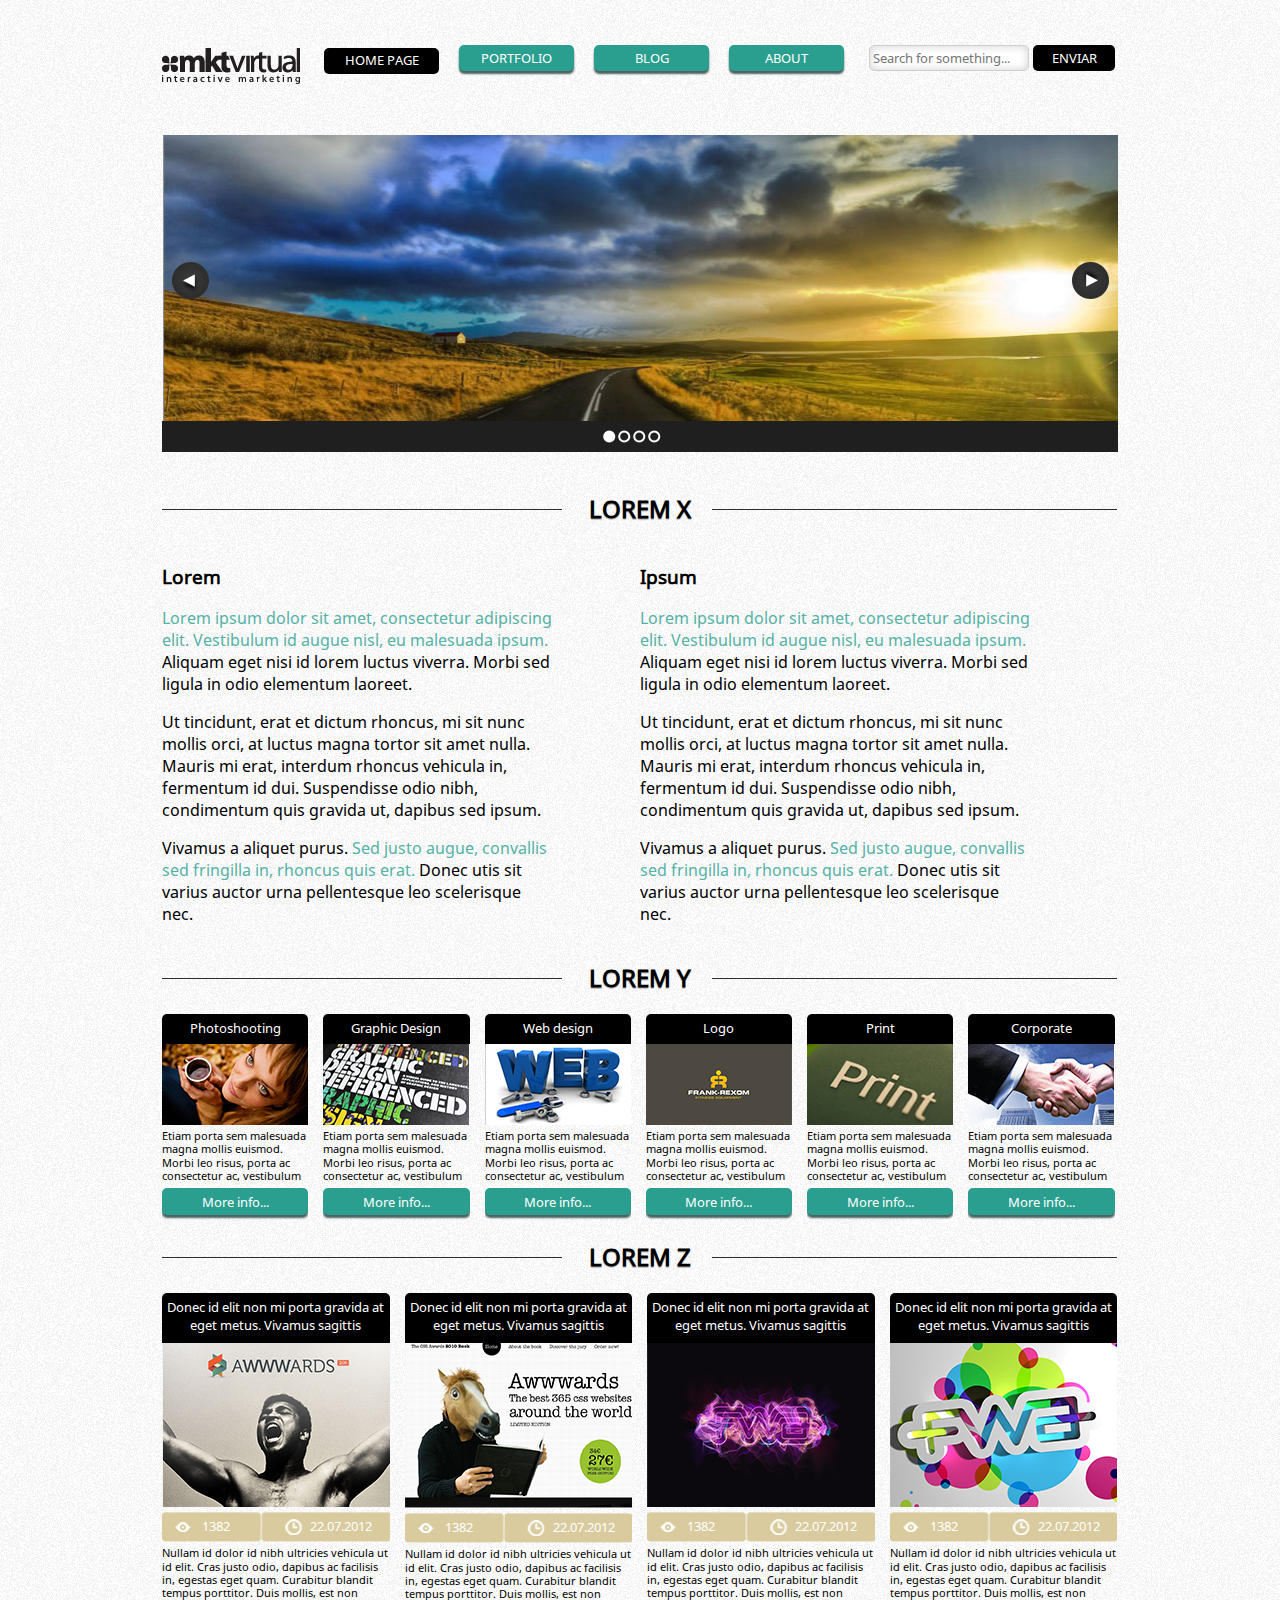
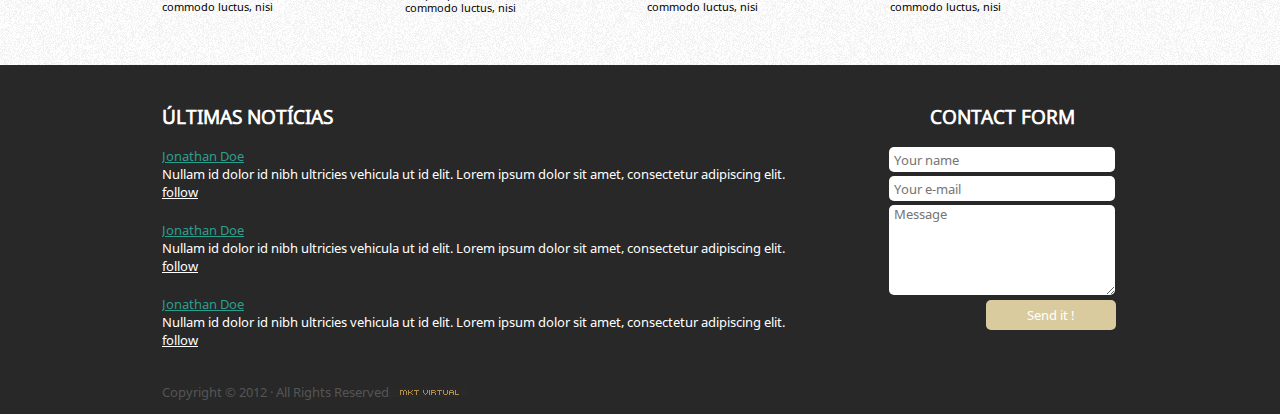
<file: index.html>
<!doctype html>
<html lang="pt">
<head>
    <meta charset="UTF-8">
    <title>Mkt Virtual</title>
	<link rel="stylesheet" href="css/styles.css" />
	<link rel="stylesheet" href="css/slides.css" />
</head>
<body>
	<header class="size100">
		<div id="logo">
			<a href="#">
				<img src="images/logo-mktvirtual.png" alt="Mkt Virtual" />
			</a>
		</div>
		<nav>
			<ul>
				<li class="active"><a href="#">HOME PAGE</a></li>
				<li><a href="#">PORTFOLIO</a></li>
				<li><a href="#">BLOG</a></li>
				<li><a href="#">ABOUT</a></li>
			</ul>
		</nav>
		<div id="searchform">
			<form action="#" method="post">
				<input type="text" name="search" value="" placeholder="Search for something..." />
				<input type="submit" name="submit-button" value="ENVIAR" />
			</form>
		</div>
	</header>
	
	<section id="slideshow" class="size100">
		<div class="slides-container">
				<div id="slides">
					<a class="slidesjs-previous slidesjs-navigation" href="#" title="Anterior">Anterior</a>
					<a class="slidesjs-next slidesjs-navigation" href="#" title="Próxima">Próxima</a>
					<img src="images/slides/slide1.jpg" alt="Image 1" />
					<img src="images/slides/slide2.jpg" alt="Image 2" />
					<img src="images/slides/slide3.jpg" alt="Image 3" />
					<img src="images/slides/slide4.jpg" alt="Image 4" />
				</div>
		  </div>
	</section>
	
	<section class="size100">
		<header>
			<h2 class="title-center">LOREM X</h2>
		</header>
		<article class="size50">
			<h3>Lorem</h3>
			<p><span class="green-text">Lorem ipsum dolor sit amet, consectetur adipiscing elit. Vestibulum id augue nisl, eu malesuada ipsum.</span> Aliquam eget nisi id lorem luctus viverra. Morbi sed ligula in odio elementum laoreet.</p>
			<p>Ut tincidunt, erat et dictum rhoncus, mi sit nunc mollis orci, at luctus magna tortor sit amet nulla. Mauris mi erat, interdum rhoncus vehicula in, fermentum id dui. Suspendisse odio nibh, condimentum quis gravida ut, dapibus sed ipsum.</p>
			<p>Vivamus a aliquet purus. <span class="green-text">Sed justo augue, convallis sed fringilla in, rhoncus quis erat.</span> Donec utis sit varius auctor urna pellentesque leo scelerisque nec.</p>
		</article>
		<article class="size50">
			<h3>Ipsum</h3>
			<p><span class="green-text">Lorem ipsum dolor sit amet, consectetur adipiscing elit. Vestibulum id augue nisl, eu malesuada ipsum.</span> Aliquam eget nisi id lorem luctus viverra. Morbi sed ligula in odio elementum laoreet.</p>
			<p>Ut tincidunt, erat et dictum rhoncus, mi sit nunc mollis orci, at luctus magna tortor sit amet nulla. Mauris mi erat, interdum rhoncus vehicula in, fermentum id dui. Suspendisse odio nibh, condimentum quis gravida ut, dapibus sed ipsum.</p>
			<p>Vivamus a aliquet purus. <span class="green-text">Sed justo augue, convallis sed fringilla in, rhoncus quis erat.</span> Donec utis sit varius auctor urna pellentesque leo scelerisque nec.</p>
		</article>
	</section>
	
	<section class="size100">
		<header>
			<h2 class="title-center">LOREM Y</h2>
		</header>
		<div class="size16">
			<ul class="note">
				<li class="top-text title-small">Photoshooting</li>
				<li><img src="images/photos/front-end_03.png" alt="Photoshooting" /></li>
				<li class="description">Etiam porta sem malesuada magna mollis euismod. Morbi leo risus, porta ac consectetur ac, vestibulum</li>
				<li class="more-info"><a href="#">More info...</a></li>
			</ul>
		</div>
		<div class="size16">
			<ul class="note">
				<li class="top-text title-small">Graphic Design</li>
				<li><img src="images/photos/front-end_05.png" alt="Graphic Design" /></li>
				<li class="description">Etiam porta sem malesuada magna mollis euismod. Morbi leo risus, porta ac consectetur ac, vestibulum</li>
				<li class="more-info"><a href="#">More info...</a></li>
			</ul>
		</div>
		<div class="size16">
			<ul class="note">
				<li class="top-text title-small">Web design</li>
				<li><img src="images/photos/front-end_07.png" alt="Web design" /></li>
				<li class="description">Etiam porta sem malesuada magna mollis euismod. Morbi leo risus, porta ac consectetur ac, vestibulum</li>
				<li class="more-info"><a href="#">More info...</a></li>
			</ul>
		</div>
		<div class="size16">
			<ul class="note">
				<li class="top-text title-small">Logo</li>
				<li><img src="images/photos/front-end_09.png" alt="Logo" /></li>
				<li class="description">Etiam porta sem malesuada magna mollis euismod. Morbi leo risus, porta ac consectetur ac, vestibulum</li>
				<li class="more-info"><a href="#">More info...</a></li>
			</ul>
		</div>
		<div class="size16">
			<ul class="note">
				<li class="top-text title-small">Print</li>
				<li><img src="images/photos/front-end_11.png" alt="Print" /></li>
				<li class="description">Etiam porta sem malesuada magna mollis euismod. Morbi leo risus, porta ac consectetur ac, vestibulum</li>
				<li class="more-info"><a href="#">More info...</a></li>
			</ul>
		</div>
		<div class="size16">
			<ul class="note">
				<li class="top-text title-small">Corporate</li>
				<li><img src="images/photos/front-end_13.png" alt="Corporate" /></li>
				<li class="description">Etiam porta sem malesuada magna mollis euismod. Morbi leo risus, porta ac consectetur ac, vestibulum</li>
				<li class="more-info"><a href="#">More info...</a></li>
			</ul>
		</div>
	</section>
	
	<section class="size100">
		<header>
			<h2 class="title-center">LOREM Z</h2>
		</header>
		<div class="size25">
			<ul class="note">
				<li class="top-text title-big">Donec id elit non mi porta gravida at eget metus. Vivamus sagittis</li>
				<li><img src="images/photos/front-end_17.png" alt="Photoshooting" /></li>
				<li class="info"><span class="views">1382</span><span class="date">22.07.2012</span></li>
				<li class="description">Nullam id dolor id nibh ultricies vehicula ut id elit. Cras justo odio, dapibus ac facilisis in, egestas eget quam. Curabitur blandit tempus porttitor. Duis mollis, est non commodo luctus, nisi</li>
			</ul>
		</div>
		<div class="size25">
			<ul class="note">
				<li class="top-text title-big">Donec id elit non mi porta gravida at eget metus. Vivamus sagittis</li>
				<li><img src="images/photos/front-end_19.png" alt="Photoshooting" /></li>
				<li class="info"><span class="views">1382</span><span class="date">22.07.2012</span></li>
				<li class="description">Nullam id dolor id nibh ultricies vehicula ut id elit. Cras justo odio, dapibus ac facilisis in, egestas eget quam. Curabitur blandit tempus porttitor. Duis mollis, est non commodo luctus, nisi</li>
			</ul>
		</div>
		<div class="size25">
			<ul class="note">
				<li class="top-text title-big">Donec id elit non mi porta gravida at eget metus. Vivamus sagittis</li>
				<li><img src="images/photos/front-end_21.png" alt="Photoshooting" /></li>
				<li class="info"><span class="views">1382</span><span class="date">22.07.2012</span></li>
				<li class="description">Nullam id dolor id nibh ultricies vehicula ut id elit. Cras justo odio, dapibus ac facilisis in, egestas eget quam. Curabitur blandit tempus porttitor. Duis mollis, est non commodo luctus, nisi</li>
			</ul>
		</div>
		<div class="size25">
			<ul class="note">
				<li class="top-text title-big">Donec id elit non mi porta gravida at eget metus. Vivamus sagittis</li>
				<li><img src="images/photos/front-end_23.png" alt="Photoshooting" /></li>
				<li class="info"><span class="views">1382</span><span class="date">22.07.2012</span></li>
				<li class="description">Nullam id dolor id nibh ultricies vehicula ut id elit. Cras justo odio, dapibus ac facilisis in, egestas eget quam. Curabitur blandit tempus porttitor. Duis mollis, est non commodo luctus, nisi</li>
			</ul>
		</div>
	</section>
	
	<footer>
		<div class="size100">
			<div id="entries" class="size75">
				<h3>ÚLTIMAS NOTÍCIAS</h3>
				<ul class="post">
					<li class="author">Jonathan Doe</li>
					<li class="summary">Nullam id dolor id nibh ultricies vehicula ut id elit. Lorem ipsum dolor sit amet, consectetur adipiscing elit.</li>
					<li class="follow">follow</li>
				</ul>
				<ul class="post">
					<li class="author">Jonathan Doe</li>
					<li class="summary">Nullam id dolor id nibh ultricies vehicula ut id elit. Lorem ipsum dolor sit amet, consectetur adipiscing elit.</li>
					<li class="follow">follow</li>
				</ul>
				<ul class="post">
					<li class="author">Jonathan Doe</li>
					<li class="summary">Nullam id dolor id nibh ultricies vehicula ut id elit. Lorem ipsum dolor sit amet, consectetur adipiscing elit.</li>
					<li class="follow">follow</li>
				</ul>
			</div>
			<div id="contactform" class="size25">
				<h3 class="center">CONTACT FORM</h3>
				<form action="#" method="post">
					<input type="text" name="nome" value="" placeholder="Your name" />
					<input type="email" name="email" value="" placeholder="Your e-mail" />
					<textarea name="mensagem" placeholder="Message" rows="5"></textarea>
					<input type="submit" name="submitbutton" value="Send it !" />
				</form>
			</div>
			<div id="brand" class="size100">
				<p>Copyright © 2012 · All Rights Reserved<img src="images/brand.png" alt="Mkt Virtual © 2012" /></p>
			</div>
		</div>
	</footer>
	
	<script src="js/jquery-2.0.3.min.js"></script>
	<script src="js/jquery.slides.min.js"></script>
	<script src="js/main.js"></script>
</body>
</html>
</file>
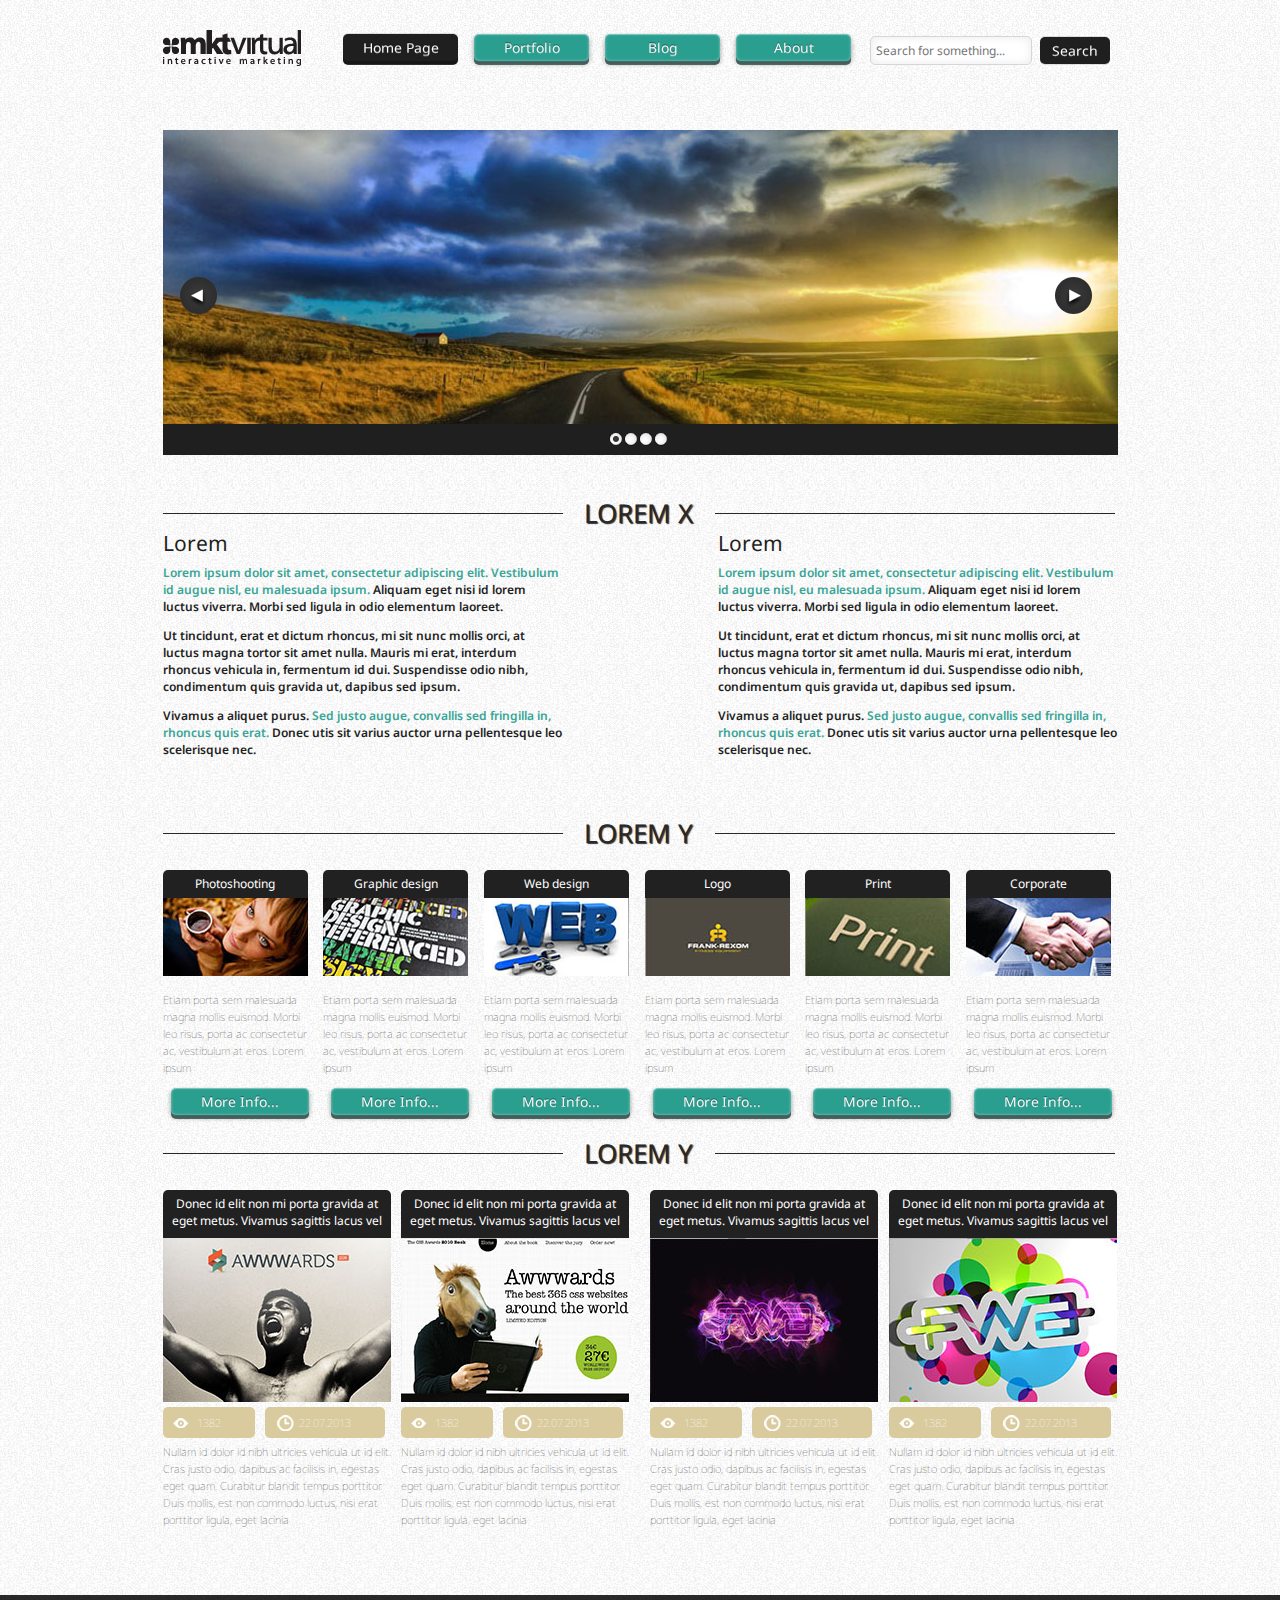
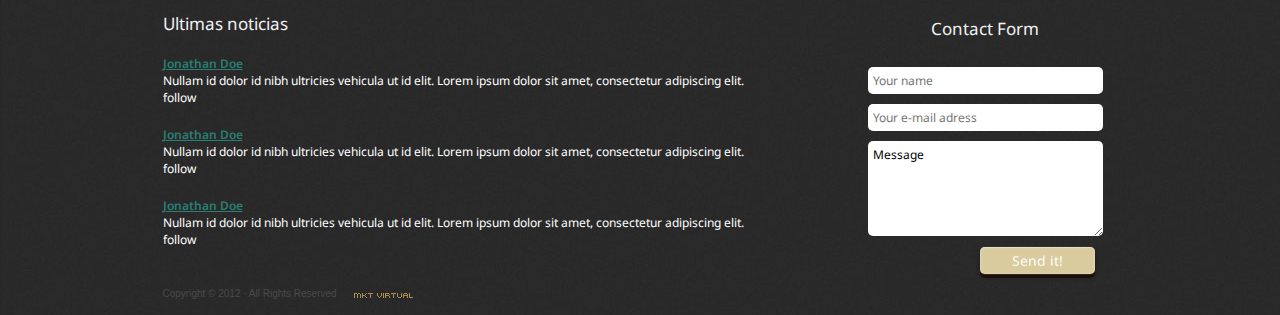
<file: Pagina/index.html>
<!DOCTYPE HTML>
<html>
<head>
	
	<!-- meta -->
	<meta name="viewport" content="width=device-width, initial-scale=1.0">
	<meta charset="UTF-8">
	<!-- meta -->

	<!-- title -->
	<title>Alexander Junior - MKT Virtual</title>
	<!-- title -->

	<!-- style -->
	<link rel="stylesheet" type="text/css" href="css/normalize.min.css" media="all">
	<link rel="stylesheet" type="text/css" href="css/default.css" media="all">
	<link href='http://fonts.googleapis.com/css?family=Noto+Sans:400,700,400italic,700italic' rel='stylesheet' type='text/css'>
	<!-- style -->

	<!-- script -->
	<script type="text/javascript" src="js/vendor/modernizr-2.6.2.min.js"></script>
	<!-- script -->

</head>

<body>

	<!-- wrap -->
	<div id="wrap">

		<!-- container -->
		<div id="container">

			<!-- header -->
			<header class="header-main">
				
				<div class="logo float-left">
					<img src="img/logo.png" />
				</div>

				<nav class="menu float-left">
					<ul>
						<li><a href="#" class="nav-active no-margin-left">Home Page</a></li>
						<li><a href="#">Portfolio</a></li>
						<li><a href="#">Blog</a></li>
						<li><a href="#">About</a></li>
						<li>
							<div class="form-header float-right">
								<input type="text" class="float-left" id="search" name="search" placeholder="Search for something...">
								<a href="#" class="submit">Search</a>
							</div>
						</li>
					</ul>
				</nav>

			</header>
			<!-- /header -->

			<!-- banner -->
			<div class="banner">
				<img src="img/content/banner-1.jpg" alt="Banner 1" title="Banner 1" />
				<img src="img/content/banner-2.jpg" alt="Banner 2" title="Banner 2" />
				<img src="img/content/banner-3.jpg" alt="Banner 3" title="Banner 3" />
				<img src="img/content/banner-4.jpg" alt="Banner 4" title="Banner 4" />
				 <a href="#" class="slidesjs-previous slidesjs-navigation"></a>
      			 <a href="#" class="slidesjs-next slidesjs-navigation"></a>
			</div>
			<!-- banner -->

			<!-- box-about-us -->
			<section class="box-about-us">

				<!-- title-row -->
				<div class="title-row"><hr class="float-left"><h2 class="float-left">Lorem X</h2><hr class="float-left"></div>
				<!-- title-row -->


				<!--box-about-text -->
				<div class="box-about-text float-left">
						<h3>Lorem</h3>
					<p>
						<span class="span-green">
							Lorem ipsum dolor sit amet, consectetur adipiscing elit. Vestibulum id augue nisl, eu malesuada ipsum.</span> Aliquam eget nisi id lorem luctus viverra. Morbi sed ligula in odio elementum laoreet.
	 				</p>
	 				<p>
						Ut tincidunt, erat et dictum rhoncus, mi sit nunc mollis orci, at luctus magna tortor sit amet nulla. Mauris mi erat, interdum rhoncus vehicula in, fermentum id dui. Suspendisse odio nibh, condimentum quis gravida ut, dapibus sed ipsum.
					</p>		
					<p>	 
						Vivamus a aliquet purus.<span class="span-green"> Sed justo augue, convallis sed fringilla in, rhoncus quis erat. </span>Donec utis sit varius auctor urna pellentesque leo scelerisque nec.
					</p>
				</div>
				<!--box-about-text -->

				<!--box-about-text -->
				<div class="box-about-text float-right">
					<h3>Lorem</h3>
					<p>
						<span class="span-green">
							Lorem ipsum dolor sit amet, consectetur adipiscing elit. Vestibulum id augue nisl, eu malesuada ipsum.</span> Aliquam eget nisi id lorem luctus viverra. Morbi sed ligula in odio elementum laoreet.
	 				</p>
	 				<p>
						Ut tincidunt, erat et dictum rhoncus, mi sit nunc mollis orci, at luctus magna tortor sit amet nulla. Mauris mi erat, interdum rhoncus vehicula in, fermentum id dui. Suspendisse odio nibh, condimentum quis gravida ut, dapibus sed ipsum.
					</p>		
					<p>	 
						Vivamus a aliquet purus.<span class="span-green"> Sed justo augue, convallis sed fringilla in, rhoncus quis erat. </span>Donec utis sit varius auctor urna pellentesque leo scelerisque nec.
					</p>
				</div>
				<!--box-about-text -->

			</section>
			<!-- box-about-us -->

			<!-- box-services -->
			<section class="box-services">
					
				<!-- title-row -->
				<div class="title-row"><hr class="float-left"><h2 class="float-left">Lorem Y</h2><hr class="float-left"></div>
				<!-- title-row -->

				<!-- box-service-mkt -->
				<article class="box-service-mkt float-left no-margin-left">
					<h4>Photoshooting</h4>
					<img src="img/content/thumb-1.jpg" />
					<p>
						Etiam porta sem malesuada magna mollis euismod. Morbi leo risus, porta ac consectetur ac, vestibulum at eros. Lorem ipsum
					</p>
					<a href="#">More Info...</a>
				</article>
				<!-- box-service-mkt -->


				<!-- box-service-mkt -->
				<article class="box-service-mkt float-left">
					<h4>Graphic design</h4>
					<img src="img/content/thumb-2.jpg" />
					<p>
						Etiam porta sem malesuada magna mollis euismod. Morbi leo risus, porta ac consectetur ac, vestibulum at eros. Lorem ipsum
					</p>
					<a href="#">More Info...</a>
				</article>
				<!-- box-service-mkt -->


				<!-- box-service-mkt -->
				<article class="box-service-mkt float-left">
					<h4>Web design</h4>
					<img src="img/content/thumb-3.jpg" />
					<p>
						Etiam porta sem malesuada magna mollis euismod. Morbi leo risus, porta ac consectetur ac, vestibulum at eros. Lorem ipsum
					</p>
					<a href="#">More Info...</a>
				</article>
				<!-- box-service-mkt -->


				<!-- box-service-mkt -->
				<article class="box-service-mkt float-left">
					<h4>Logo</h4>
					<img src="img/content/thumb-4.jpg" />
					<p>
						Etiam porta sem malesuada magna mollis euismod. Morbi leo risus, porta ac consectetur ac, vestibulum at eros. Lorem ipsum
					</p>
					<a href="#">More Info...</a>
				</article>
				<!-- box-service-mkt -->


				<!-- box-service-mkt -->
				<article class="box-service-mkt float-left">
					<h4>Print</h4>
					<img src="img/content/thumb-5.jpg" />
					<p>
						Etiam porta sem malesuada magna mollis euismod. Morbi leo risus, porta ac consectetur ac, vestibulum at eros. Lorem ipsum
					</p>
					<a href="#">More Info...</a>
				</article>
				<!-- box-service-mkt -->


				<!-- box-service-mkt -->
				<article class="box-service-mkt float-left no-margin-right">
					<h4>Corporate</h4>
					<img src="img/content/thumb-6.jpg" />
					<p>
						Etiam porta sem malesuada magna mollis euismod. Morbi leo risus, porta ac consectetur ac, vestibulum at eros. Lorem ipsum
					</p>
					<a href="#">More Info...</a>
				</article>
				<!-- box-service-mkt -->

			</section>
			<!-- box-services -->


			<!-- box-news -->
			<section class="box-news">
				
				<!-- title-row -->
				<div class="title-row"><hr class="float-left"><h2 class="float-left">Lorem Y</h2><hr class="float-left"></div>
				<!-- title-row -->

				<!-- box-posts-blog -->
				<article class="box-posts-blog float-left">
					<h4>Donec id elit non mi porta gravida at eget metus. Vivamus sagittis lacus vel </h4>
					<img src="img/content/thumb-7.jpg" />
					<p class="float-left p-views">1382</p>
					<p class="float-left p-date">22.07.2013</p>
					<p>
						Nullam id dolor id nibh ultricies vehicula ut id elit. Cras justo odio, dapibus ac facilisis in, egestas eget quam. Curabitur blandit tempus porttitor. Duis mollis, est non commodo luctus, nisi erat porttitor ligula, eget lacinia 
					</p>
				</article>
				<!-- box-posts-blog -->


				<!-- box-posts-blog -->
				<article class="box-posts-blog float-left box-posts-blog-margin">
					<h4>Donec id elit non mi porta gravida at eget metus. Vivamus sagittis lacus vel </h4>
					<img src="img/content/thumb-8.jpg" />
					<p class="float-left p-views">1382</p>
					<p class="float-left p-date">22.07.2013</p>
					<p>
						Nullam id dolor id nibh ultricies vehicula ut id elit. Cras justo odio, dapibus ac facilisis in, egestas eget quam. Curabitur blandit tempus porttitor. Duis mollis, est non commodo luctus, nisi erat porttitor ligula, eget lacinia 
					</p>
				</article>
				<!-- box-posts-blog -->


				<!-- box-posts-blog -->
				<article class="box-posts-blog float-left box-posts-blog-margin">
					<h4>Donec id elit non mi porta gravida at eget metus. Vivamus sagittis lacus vel </h4>
					<img src="img/content/thumb-9.jpg" />
					<p class="float-left p-views">1382</p>
					<p class="float-left p-date">22.07.2013</p>
					<p>
						Nullam id dolor id nibh ultricies vehicula ut id elit. Cras justo odio, dapibus ac facilisis in, egestas eget quam. Curabitur blandit tempus porttitor. Duis mollis, est non commodo luctus, nisi erat porttitor ligula, eget lacinia 
					</p>
				</article>
				<!-- box-posts-blog -->


				<!-- box-posts-blog -->
				<article class="box-posts-blog float-left">
					<h4>Donec id elit non mi porta gravida at eget metus. Vivamus sagittis lacus vel </h4>
					<img src="img/content/thumb-10.jpg" />
					<p class="float-left p-views">1382</p>
					<p class="float-left p-date">22.07.2013</p>
					<p>
						Nullam id dolor id nibh ultricies vehicula ut id elit. Cras justo odio, dapibus ac facilisis in, egestas eget quam. Curabitur blandit tempus porttitor. Duis mollis, est non commodo luctus, nisi erat porttitor ligula, eget lacinia 
					</p>
				</article>
				<!-- box-posts-blog -->

			</section>
			<!-- box-news -->

			<!-- header -->
		</div>
		<!-- container -->

		<!-- footer -->
		<footer>

			<!-- center -->
			<div class="center">

				<!-- box-latest-news -->
				<section class="box-latest-news float-left">
					<h3>Ultimas noticias</h3>
					<ul>
						<li>
							<a href="#">
								<span>Jonathan Doe</span>
								Nullam id dolor id nibh ultricies vehicula ut id elit. Lorem ipsum dolor sit amet, consectetur adipiscing elit.
								follow
							</a>
						</li>
						<li>
							<a href="#">
								<span>Jonathan Doe</span>
								Nullam id dolor id nibh ultricies vehicula ut id elit. Lorem ipsum dolor sit amet, consectetur adipiscing elit.
								follow
							</a>
						</li>
						<li>
							<a href="#">
								<span>Jonathan Doe</span>
								Nullam id dolor id nibh ultricies vehicula ut id elit. Lorem ipsum dolor sit amet, consectetur adipiscing elit.
								follow
							</a>
						</li>
					</ul>

					<p class="corpright float-left">Copyright © 2012 · All Rights Reserved </p>
					<a href="#" class="assinatura float-left" target="__blank"></a>

				</section>
				<!-- box-latest-news -->

				<!-- box-contact -->
				<div class="box-contact float-right">
					<table>
						<tr>
							<td><h3>Contact Form</h3></td>
						</tr>
						<tr>
							<td><input type="text" id="" name="" placeholder="Your name" /></td>
						</tr>
						<tr>
							<td><input type="text" id="" name="" placeholder="Your e-mail adress" /></td>
						</tr>
						<tr>
							<td><textarea id="" name="">Message</textarea></td>
						</tr>
						<tr>
							<td><input type="submit" id="" name="" value="Send it!" /></td>
						</tr>
					</table>
				</div>
				<!-- box-contact -->

			</div>
			<!-- center -->

		</footer>
		<!-- footer -->

	</div>
	<!-- wrap -->

	<!-- script -->
	<script type="text/javascript" src="js/vendor/jquery-1.10.1.min.js"></script>
	<script type="text/javascript" src="js/vendor/jquery.slides.min.js"></script>
	<script type="text/javascript" src="js/main.js"></script>
	<!-- script -->
</body>
</html>
</file>
<file: css/styles.css>
/* Autor: Francisco Prado */
@font-face {
	font-family: "NotoSansRegular";
	src: url(../fonts/Noto_Sans/NotoSans-Regular.ttf);
}

body
{
	margin: 45px auto 0;
	font-family: "NotoSansRegular", Arial, Helvetica, sans-serif;
	font-size: 12pt;
	background-image: url(../images/background.jpg);
	background-repeat: repeat-x;
}

header, section, footer
{
	margin: 0 auto;
}

body > header
{
	height: 90px;
}

body > footer
{
	width: 100%;
	clear: both;
	background-color: #282828;
	margin-top: 50px;
	padding-top: 20px;
}

body > footer div:first-child
{
	margin: 0 auto;
}

/* GRID */
.size100
{
	width: 956px;
	min-height: 20px;
	clear: both;
	display: table;
}

.size50, .size25, .size16, .size75
{
	margin: 0 auto;
	float: left;
	overflow: hidden;
}

.size75
{
	width: 76%;
}

.size50
{
	width: 50%;
}

.size25
{
	width: 23.8%;
	margin-right: 15px;
}

.size16
{
	width: 15.3%;
	margin-right: 15px;
}

.size75:last-child,
.size50:last-child,
.size25:last-child,
.size16:last-child
{
	margin: 0;
}

/* END GRID */

/* TEXT CLASSES */
.title-center
{
	background-image: url(../images/line.png);
	background-position: left 6px;
	background-repeat: no-repeat;
	text-align: center;
	text-shadow: 0 1px 1px #999;
}

.center
{
	text-align: center;
}

input, textarea
{
	font-family: "NotoSansRegular", Arial, Helvetica, sans-serif;
}
/* END TEXT CLASSES */

/* HEADER NAV */
#logo, nav, #searchform
{
	float: left;
}

#logo
{
	width: 162px;
}

nav
{
	width: 545px;
}

nav a, nav a:visited
{
	width: 100%;
	text-decoration: none;
	color: #FFF;
}

nav ul
{
	padding: 0;
	margin: 0;
	font-size: 10pt;
	color: #FFF;
}

nav ul li
{
	float: left;
	width: 115px;
	height: 22px;
	padding-top: 4px;
	margin-right: 20px;
	text-align: center;
	background-color: #2A9F8F;
	list-style: none;
	border-radius: 5px 5px 5px;
	box-shadow: 0 3px 2px #496360;
}

nav ul li:hover
{
	background-color: #3CCCBA;
}

nav ul li.active
{
	background-color: #000;
	box-shadow: none;
	padding-top: 3px;
	margin-top: 3px;
	height: 23px;
}

#searchform input[type = text]
{
	width: 152px;
	border-radius: 5px 5px 5px;
	border: solid 1px #CFCFCF;
	padding: 3px;
	box-shadow: inset 0 0 8px #CFCFCF;
	box-shadow: inset 0 0 8px #CFCFCF;
}

#searchform input[type = submit]
{
	width: 82px;
	height: 26px;
	border: none;
	border-radius: 5px 5px 5px;
	background-color: #000;
	color: #FFF;
}

/* Slides */
#slideshow
{
	display: block;
	margin-bottom: 20px;
}

/* Lorem X */
article p
{
	width: 390px;
}

article .green-text
{
	color: #55b2a6;
}
/* End Lorem X */

/* Lorem Y and Lorem W */
.top-text
{
	background-color: #000;
	color: #FFF;
	margin: 0;
	padding: 5px 0;
	font-size: 10pt;
	text-align: center;
	width: 100%;
	border-top-left-radius: 5px;
	border-top-right-radius: 5px;
}

.title-small
{
	height: 20px;
}

.title-big
{
	text-align: center;
	height: 40px;
}

.note
{
	margin: 0;
	padding: 0;
	list-style: none;
}

.description
{
	margin: 0;
	padding: 0;
	line-height: 10pt;
	font-size: 8pt;
}

.more-info
{
	text-align: center;
	background-color: #2A9F8F;
	list-style: none;
	border-radius: 5px 5px 5px;
	box-shadow: 0 3px 2px #496360;
	margin: 5px 0;
	padding: 2px 0 3px;
}

.more-info:hover
{
	background-color: #3CCCBA;
}

.more-info a, .more-info a:visited
{
	font-size: 10pt;
	text-decoration: none;
	color: #FFF;
}

.info
{
	padding-top: 5px;
	height: 30px;
	font-size: 10pt;
	color: #FFF;
	background-image: url(../images/info.png);
	background-repeat: no-repeat;
}

.views
{
	margin-left: 40px;
}

.date
{
	margin-left: 80px;
}
/* End Lorem Y and Lorem Z */

/* FOOTER */
#contactform, #entries
{
	margin: 0;
	color: #FFF;
}

#contactform form input, #contactform form textarea
{
	width: 95%;
	font-size: 10pt;
	padding: 0 5px;
	border: none;
	border-radius: 5px 5px 5px;
}

#contactform form input
{
	height: 25px;
	margin-bottom: 4px;
}

#contactform form input[type = submit]
{
	background-color: #D9CB9E;
	color: #FFF;
	width: 130px;
	height: 30px;
	float: right;
}

#entries ul
{
	margin: 0 0 20px;
	padding: 0;
	list-style: none;
	font-size: 10pt;
}

#entries .author
{
	color: #2a9f90;
	text-decoration: underline;
}

#entries .follow
{
	text-decoration: underline;
}

#brand p
{
	font-size: 10pt;
	color: #555;
}
/* END FOOTER */
</file>
<file: css/slides.css>
/* Prevent the slideshow from flashing on load */
#slides {
  display: none
}

/* Center the slideshow */
.slides-container
{
	margin: 0 auto;
	background-color: #1f1f1f;
}

#slides .slidesjs-previous {
	position: absolute;
	float: right;
	margin: 127px 0 0 10px;
	z-index: 100;
	background-image: url(../images/arrow.png);
	width: 37px;
	height: 37px;
	font-size: 0;
}

#slides .slidesjs-next {
	position: absolute;
	float: left;
	margin: 127px 0 0 910px;
	z-index: 100;
	background-image: url(../images/arrow.png);
	width: 37px;
	height: 37px;
	font-size: 0;
	-webkit-transform: rotate(180deg);
	-moz-transform: rotate(180deg);
	-ms-transform: rotate(180deg);
	-o-transform: rotate(180deg);
	transform: rotate(180deg);
}

.slidesjs-pagination {
	margin: 6px 0 0 440px;
	float: left;
	list-style: none;
	width: 956px;
	height: 22px;
	padding: 3px 0 0 0;
}

.slidesjs-pagination li {
	float: left;
	margin: 0 1px;
}

.slidesjs-pagination li a
{
	display: block;
	width: 13px;
	height: 0;
	padding-top: 13px;
	background-image: url(../images/pagination.png);
	background-position: 0 0;
	float: left;
	overflow: hidden;
}

.slidesjs-pagination li a.active,
.slidesjs-pagination li a:hover.active {
  background-position: 0 -13px
}

.slidesjs-pagination li a:hover {
  background-position: 0 -26px
}

#slides a:link,
#slides a:visited {
  color: #333
}

#slides a:hover,
#slides a:active {
  color: #9e2020
}

/* Media quires for a responsive layout */

/* For tablets & smart phones */
@media (max-width: 767px) 
{
  body {
	padding-left: 10px;
	padding-right: 10px;
  }
  .container {
	width: auto
  }
}

/* For smartphones */
@media (max-width: 480px) 
{
  .container {
	width: auto
  }
}

/* For smaller displays like laptops */
@media (min-width: 768px) and (max-width: 979px)
{
  .container {
	width: 724px
  }
}

/* For larger displays */
@media (min-width: 1200px)
{
  .container {
	width: 1170px
  }
}
</file>
<file: Pagina/css/default.css>
/*
Author : Alexander
Date   : 30/07/13
Project: MKT Virtual Test
*/
body 		{background: url(../img/background/bg-body.jpg) repeat;}
#wrap 		{margin: 0; padding: 0; height: 100%; width: 100%;}
#container  {margin: auto; width: 955px;}
.float-left {float: left;}
.float-right{float: right;}
.clear      {clear: both;}
.no-margin-left	{margin-left: 0!important;}
.no-margin-right{margin-right: 0!important;}
.no-margin  {margin: 0!important;}
.center		{width: 955px; margin: auto;}
.title-row		 {height: 15px;}
.title-row hr    {width: 400px; border: 0; border-bottom: 1px solid #282828;}
.title-row h2	 {text-transform: uppercase; text-align: center; color: #282828; font: 26px 'Noto Sans',Verdana; text-shadow:1px 1px 1px #333; margin: -10px 21.5px;}
p			{font: 12px 'Noto Sans',Verdana; color: #1f1f1f; line-height: 17px; font-weight: 600;}
p .span-green {color: #38a597;}

.header-main{width: 100%; height: 130px;}
.logo		{width: 140px; height: 40px; margin-top: 30px;}
.menu		{width: 815px; height: 100%;}
.menu ul  	{margin-top: 33px;}
.menu ul li {display: inline;}
.menu ul li a,.box-service-mkt a{
				width: 115px; 
				background-color: #2a9f90; 
				color: #FFF;
				float: left;
				padding: 5px 0;
				text-align: center;
				margin: 0 8px; 
				/*padding: 5px 20px; */
				text-decoration: none; 
				font: 14px 'Noto Sans',Verdana;
				-webkit-border-radius: 5px;
				-moz-border-radius: 5px;
				border-radius: 5px;
				text-shadow: 0px -1px 0px rgba(0,0,0,.5);
				-webkit-box-shadow: 0px 4px 0px #455e5b, 0px 3px 5px rgba(0,0,0,.4), inset 0px 1px 0px rgba(255,255,255,.3), inset 0px 0px 3px rgba(255,255,255,.5);
				-moz-box-shadow: 0px 4px 0px #455e5b, 0px 3px 5px rgba(0,0,0,.4), inset 0px 1px 0px rgba(255,255,255,.3), inset 0px 0px 3px rgba(255,255,255,.5);
				box-shadow: 0px 4px 0px #455e5b, 0px 3px 5px rgba(0,0,0,.4), inset 0px 1px 0px rgba(255,255,255,.3), inset 0px 0px 3px rgba(255,255,255,.5);
				-webkit-transition: all .1s ease-in-out;
				-moz-transition: all .2s ease-in-out;
				transition: all .2s ease-in-out;
				-webkit-transform: rotateX(20deg);
			}
.menu ul li a:hover,.nav-active,.box-service-mkt a:hover {
						background-color: #1f1f1f!important;
						box-shadow: 0px 4px 0px #161616, 0px 0px 0px rgba(0,0,0,.0), inset 0px 0px 0px rgba(255,255,255,.0), inset 0px 0px 0px rgba(255,255,255,.0)!important;
					}			
#search				{border: 1px solid #d6d6d6; padding: 5px; box-shadow:inset 0 0 10px #e9e9e9; width: 150px; font: 12px 'Noto Sans',Verdana; border-radius: 5px; color: #2e2e2e;}
.submit				{background-color: #1f1f1f!important; box-shadow: none!important; width: 70px!important;}				
.form-header		{margin-top: 3px;}

.banner				{width: 100%; height: 325px; background-color: #1f1f1f;}

.box-about-us	 {width: 100%; height: 270px; margin: 50px 0 0 0;}
.box-about-text	 {width: 400px; height: 100%; text-align: left;}
.box-about-text h3{color: #282828; font: 21px 'Noto Sans',Verdana; line-height: 0; color: #1f1f1f;}

.box-services{width: 100%; height: 270px; margin: 50px 0 0 0;}
.box-services .title-row {margin-bottom: 30px;}
.box-service-mkt{width: 145px; margin: 0px 7.85px;}
.box-service-mkt h4,.box-posts-blog h4 {text-align: center; color: #FFF; font: 12px 'Noto Sans',Verdana; height: 20px; padding: 5px 0 3px 0; margin: 0; background-color: #222121; border-top-left-radius: 5px; border-top-right-radius: 5px;}
.box-service-mkt p,.box-posts-blog p { color:#4e4e4e; font-weight: 100!important; font-size: 11px}
.box-service-mkt a {width: 95%!important;}
.box-news    {width: 100%; height: 380px; margin: 50px 0 0 0;}
.box-news .title-row {margin-bottom: 30px;}
.box-posts-blog{width: 228px; height: 150px;}
.box-posts-blog img {margin-bottom: -10px;}
.box-posts-blog p   {margin-bottom: 5px;}
.box-posts-blog h4 {height:  40px;} 
.box-posts-blog .p-views,.box-posts-blog .p-date {background-color: #d9cb9e!important; color: #FFF; border-radius: 5px; padding:7px 34px;}
.box-posts-blog .p-views	{margin-right: 10px; background: url(../img/icons/icon-view.png) no-repeat; background-position: 10px 7px;}
.box-posts-blog .p-date	{background: url(../img/icons/icon-date.png) no-repeat; background-position: 10px 7px;}
.box-posts-blog-margin { margin: 0 10.5px;}

footer		 {width: 100%; height: 320px; background: url(../img/background/bg-footer.jpg) repeat; margin-top: 70px;}
.box-latest-news{width: 600px; height: 150px;}
.box-latest-news h3,.box-contact h3	{color: #f1f1f1; font: 17px 'Noto Sans',Verdana;}
.box-latest-news ul {list-style: none; padding: 0; margin-bottom: 30px;}
.box-latest-news ul li {margin: 20px 0; font: 12px 'Noto Sans',Verdana;}
.box-latest-news ul li a {color: #FFF; text-decoration: none;}
.box-latest-news ul li a:hover {text-decoration: underline;}
.box-latest-news ul li a span {display: block; color: #297f74; text-decoration: underline; font-weight: 600;}
.box-contact	{width: 250px; height: 150px;}
.corpright		{font: 10px Arial, Verdana; color: #4a4a4a;}
.assinatura		{background: url(../img/assinatura.png) no-repeat; padding: 5px 40px; display: block; margin: 13px 0 0 15px;}
.box-contact input[type="text"],.box-contact textarea {border-radius: 5px; width: 225px; padding: 5px; border: 0; font: 12px 'Noto Sans',Verdana;}
.box-contact input[type="submit"] {
			width: 115px; 
				background-color: #d9cb9e; 
				color: #FFF;
				float: left;
				padding: 5px 0;
				text-align: center;
				margin: 0 8px; 
				/*padding: 5px 20px; */
				text-decoration: none; 
				font: 14px 'Noto Sans',Verdana;
				-webkit-border-radius: 5px;
				-moz-border-radius: 5px;
				border-radius: 5px;
				-webkit-box-shadow: 0px 4px 0px #1b0f0b, 0px 3px 5px rgba(0,0,0,.4), inset 0px 1px 0px rgba(255,255,255,.3), inset 0px 0px 3px rgba(255,255,255,.5);
				-moz-box-shadow: 0px 4px 0px #1b0f0b, 0px 3px 5px rgba(0,0,0,.4), inset 0px 1px 0px rgba(255,255,255,.3), inset 0px 0px 3px rgba(255,255,255,.5);
				box-shadow: 0px 4px 0px #1b0f0b, 0px 3px 5px rgba(0,0,0,.4), inset 0px 1px 0px rgba(255,255,255,.3), inset 0px 0px 3px rgba(255,255,255,.5);
				-webkit-transition: all .1s ease-in-out;
				-moz-transition: all .2s ease-in-out;
				transition: all .2s ease-in-out;
				-webkit-transform: rotateX(20deg);
				border: 0;
				float: right;
}
.box-contact textarea			{max-height: 85px; min-height: 85px; max-width: 225px; min-width: 225px;}
.box-contact table tr td {padding: 5px 0;}
.box-contact h3 {text-align: center;}

.banner .slidesjs-previous {
      margin-right: 5px;
      float: left;
      padding: 30px;
      top: -180px;
      position: relative;
      z-index: 99999;
      background: url(../img/icons/btn-prev.png) no-repeat;
      left: 15px;
    }

    .banner .slidesjs-next {
      margin-right: 5px;
      float: left;
      padding: 30px;
      top: -180px;
      position: relative;
      z-index: 99999;
      background: url(../img/icons/btn-next.png) no-repeat;
      float: right;
    }

    .slidesjs-pagination {
      margin: 6px 0 0;
      position: absolute;
      margin:-22px 0 0 405px;
      z-index: 9999;
      list-style: none;
    }

    .slidesjs-pagination li {
      float: left;
      margin: 0 1px;
    }

    .slidesjs-pagination li a {
      display: block;
      width: 13px;
      height: 0;
      padding-top: 13px;
      background-image: url(../img/icons/pagination.png);
      background-position: 0 0;
      float: left;
      overflow: hidden;
    } .slidesjs-pagination li a.active,
    .slidesjs-pagination li a:hover.active {
      background-position: 0 -13px
    }

    .slidesjs-pagination li a:hover {
      background-position: 0 0
    }
</file>
